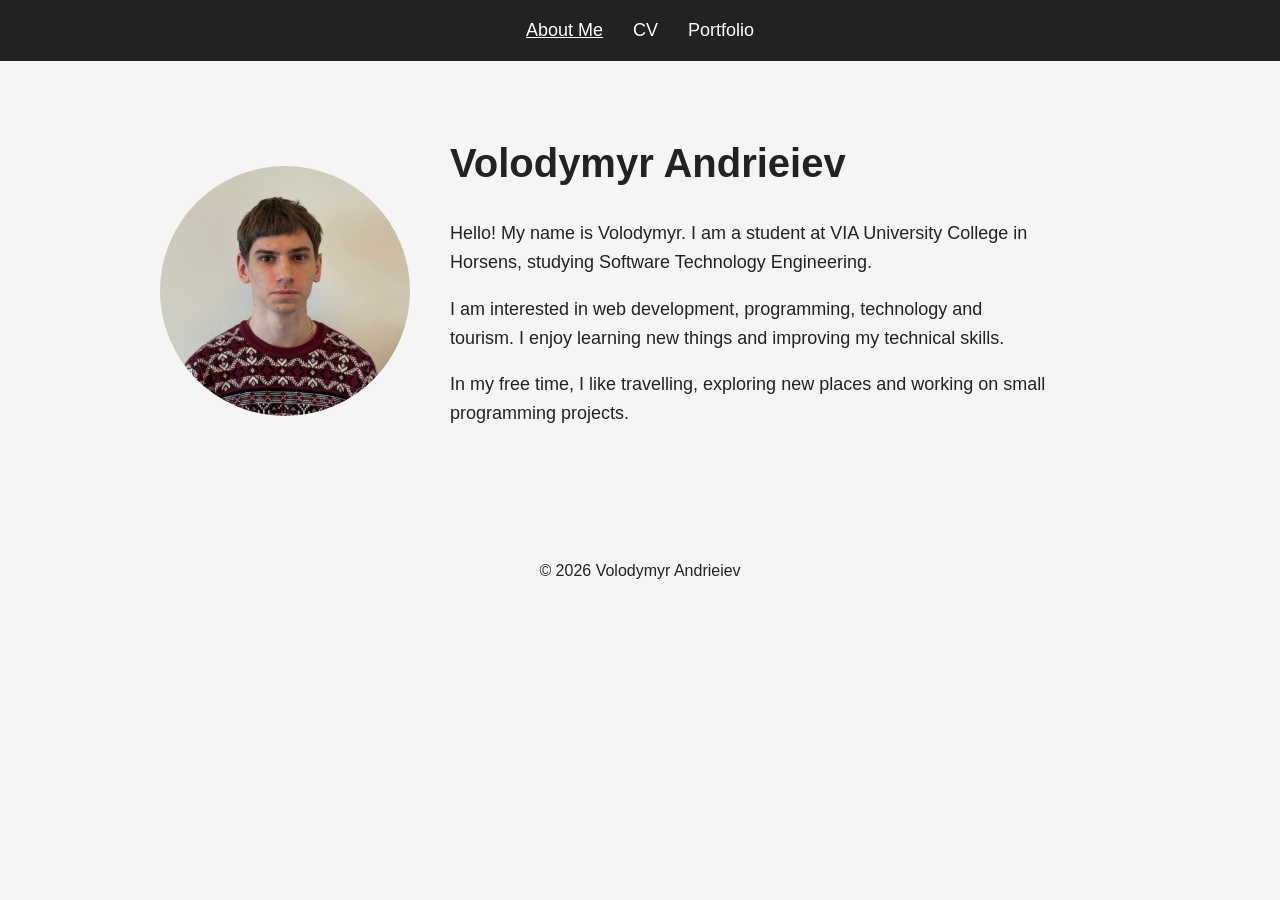
<file: index.html>
<!DOCTYPE html>

<html lang="en">

<head>
    <meta charset="UTF-8">
    <meta name="viewport" content="width=device-width, initial-scale=1.0">


<title>Volodymyr Andrieiev</title>

<meta http-equiv="refresh" content="0; url=about-me.html">


</head>

<body>


<p>
    <a href="about-me.html">Go to my website</a>
</p>


</body>

</html>
</file>
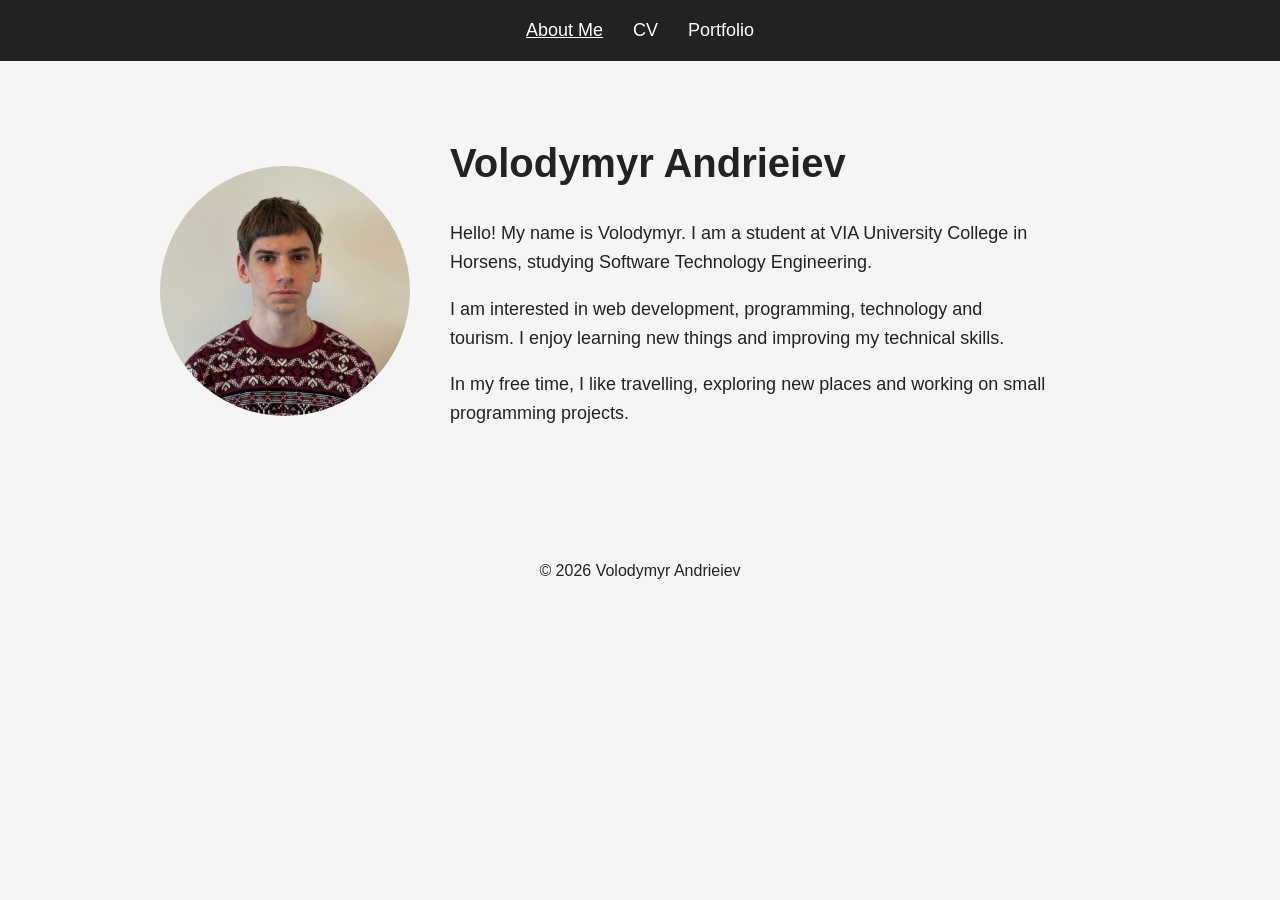
<file: about-me.html>
﻿<!DOCTYPE html>

<html lang="en">

<head>
    <meta charset="UTF-8">
    <meta name="viewport" content="width=device-width, initial-scale=1.0">

   
    <title>About Me</title>

    <link rel="stylesheet" href="styles.css">
  

</head>

<body>

    <!-- navigation menu -->
    <header>
        <nav>
            <a href="about-me.html" class="active">About Me</a>
            <a href="cv.html">CV</a>
            <a href="portfolio.html">Portfolio</a>
        </nav>
    </header>

    <main>

        <!-- information about me -->
        <section class="about-me">

            <div class="profile-image">
                <img src="images/me.jpeg" alt="Volodymyr Andrieiev">
            </div>

            <div class="about-text">

                <h1>Volodymyr Andrieiev</h1>

                <p>
                    Hello! My name is Volodymyr. I am a student at
                    VIA University College in Horsens, studying
                    Software Technology Engineering.
                </p>

                <p>
                    I am interested in web development, programming,
                    technology and tourism. I enjoy learning new things
                    and improving my technical skills.
                </p>

                <p>
                    In my free time, I like travelling, exploring new
                    places and working on small programming projects.
                </p>

            </div>

        </section>

    </main>

    <footer>
        <p>&copy; 2026 Volodymyr Andrieiev</p>
    </footer>
   

</body>

</html>
</file>
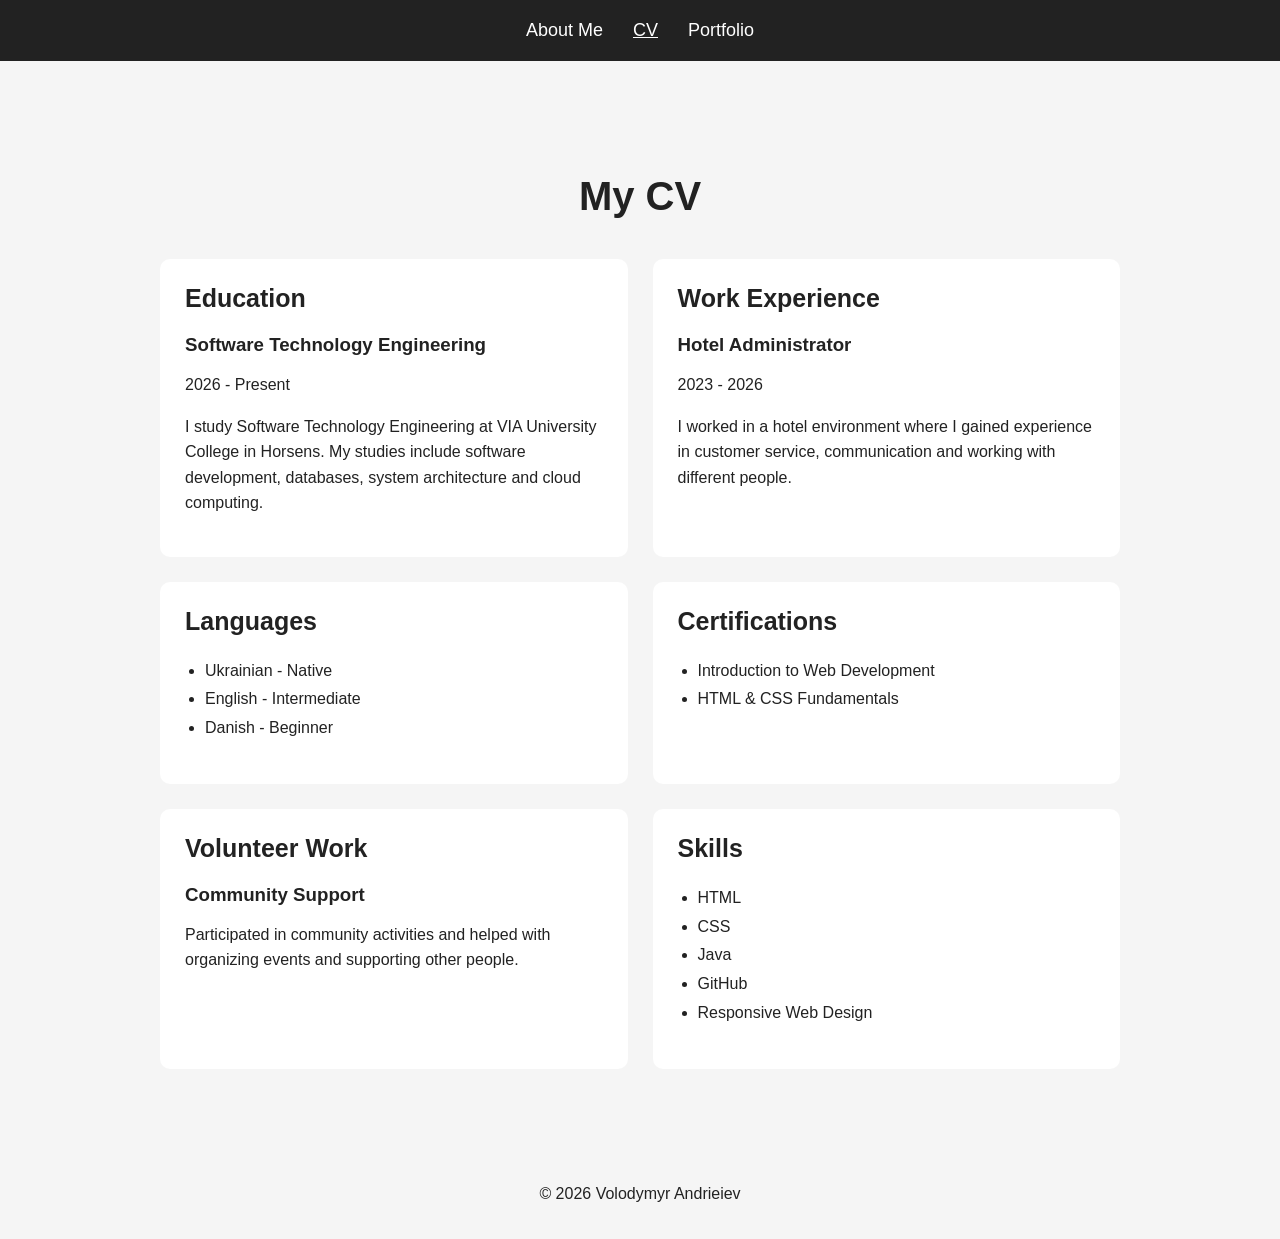
<file: cv.html>
﻿<!DOCTYPE html>

<html lang="en">

<head>
    <meta charset="UTF-8">
    <meta name="viewport" content="width=device-width, initial-scale=1.0">

  
    <title>CV - Volodymyr Andrieiev</title>

    <link rel="stylesheet" href="styles.css">
 

</head>

<body>

   
    <!-- navigation menu -->
    <header>
        <nav>
            <a href="about-me.html">About Me</a>
            <a href="cv.html" class="active">CV</a>
            <a href="portfolio.html">Portfolio</a>
        </nav>
    </header>

    <main>

        <!-- my CV -->
        <section class="cv">

            <h1>My CV</h1>

            <div class="cv-grid">

                <!-- education -->
                <article class="cv-section">
                    <h2>Education</h2>

                    <h3>Software Technology Engineering</h3>
                    <p>2026 - Present</p>

                    <p>
                        I study Software Technology Engineering at
                        VIA University College in Horsens. My studies
                        include software development, databases, system
                        architecture and cloud computing.
                    </p>
                </article>

                <!-- work experience -->
                <article class="cv-section">
                    <h2>Work Experience</h2>

                    <h3>Hotel Administrator</h3>
                    <p>2023 - 2026</p>

                    <p>
                        I worked in a hotel environment where I gained
                        experience in customer service, communication
                        and working with different people.
                    </p>
                </article>

                <!-- languages -->
                <article class="cv-section">
                    <h2>Languages</h2>

                    <ul>
                        <li>Ukrainian - Native</li>
                        <li>English - Intermediate</li>
                        <li>Danish - Beginner</li>
                    </ul>
                </article>

                <!-- certifications -->
                <article class="cv-section">
                    <h2>Certifications</h2>

                    <ul>
                        <li>Introduction to Web Development</li>
                        <li>HTML & CSS Fundamentals</li>
                    </ul>
                </article>

                <!-- volunteer work -->
                <article class="cv-section">
                    <h2>Volunteer Work</h2>

                    <h3>Community Support</h3>

                    <p>
                        Participated in community activities and helped
                        with organizing events and supporting other people.
                    </p>
                </article>

                <!-- skills -->
                <article class="cv-section">
                    <h2>Skills</h2>

                    <ul>
                        <li>HTML</li>
                        <li>CSS</li>
                        <li>Java</li>
                        <li>GitHub</li>
                        <li>Responsive Web Design</li>
                    </ul>
                </article>

            </div>

        </section>

    </main>

    <footer>
        <p>&copy; 2026 Volodymyr Andrieiev</p>
    </footer>
    

</body>

</html>
</file>
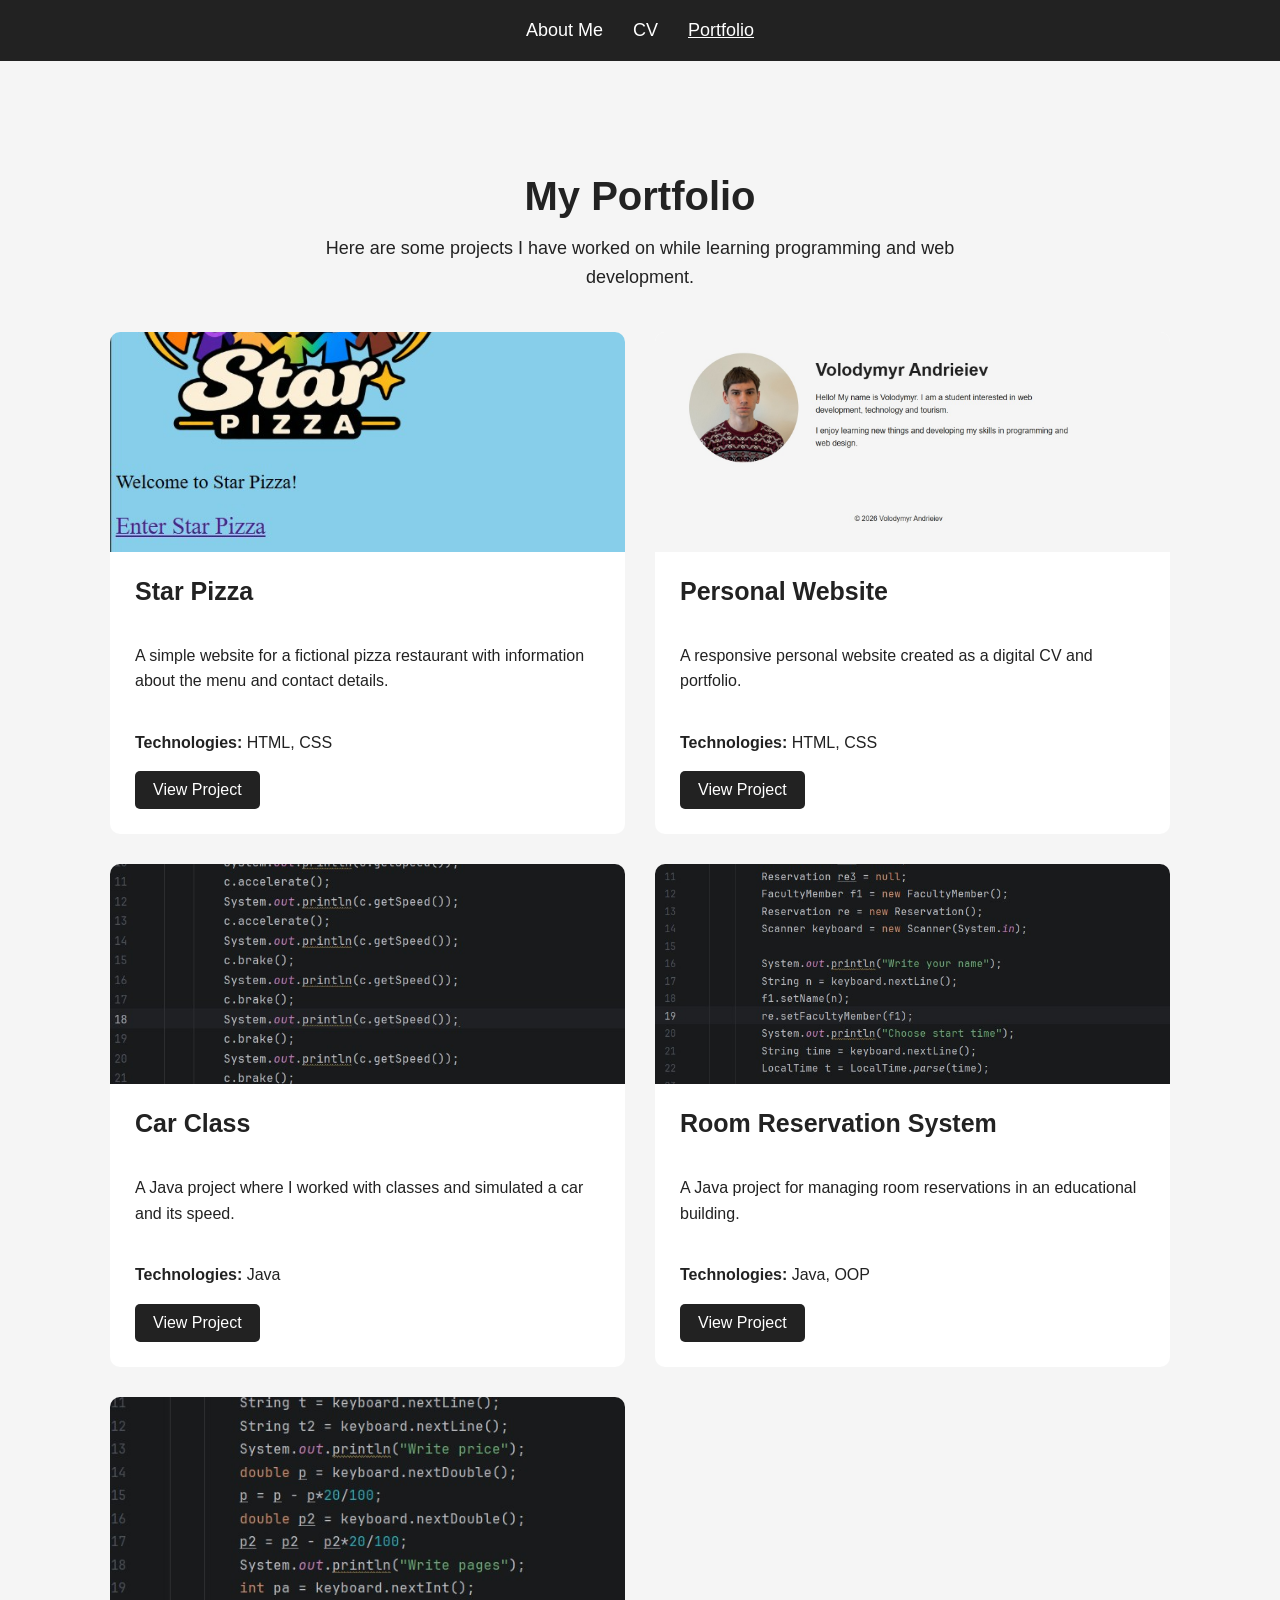
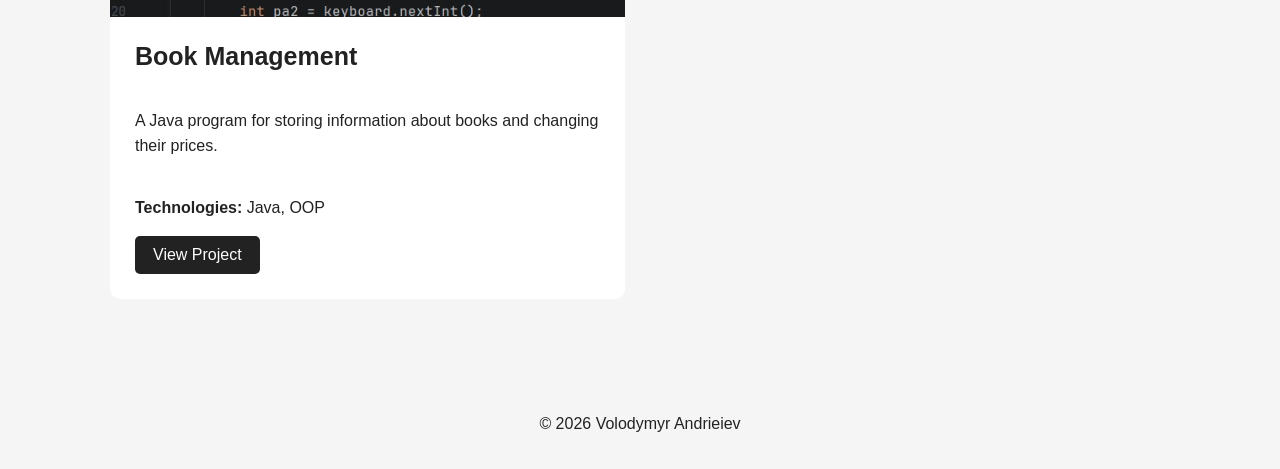
<file: portfolio.html>
﻿<!DOCTYPE html>
<html lang="en">

<head>
    <meta charset="UTF-8">
    <meta name="viewport" content="width=device-width, initial-scale=1.0">

    <title>Portfolio - Volodymyr Andrieiev</title>

    <link rel="stylesheet" href="styles.css">
</head>

<body>

    <!-- navigation menu -->
    <header>
        <nav>
            <a href="about-me.html">About Me</a>
            <a href="cv.html">CV</a>
            <a href="portfolio.html" class="active">Portfolio</a>
        </nav>
    </header>

    <main>

        <!-- my projects -->
        <section class="portfolio">

            <h1>My Portfolio</h1>

            <p class="portfolio-intro">
                Here are some projects I have worked on while
                learning programming and web development.
            </p>

            <div class="projects">

                <!-- project 1 -->
                <article class="project-card">

                    <img src="images/pizza.jpg" alt="Star Pizza website">

                    <div class="project-content">

                        <h2>Star Pizza</h2>

                        <p>
                            A simple website for a fictional pizza restaurant
                            with information about the menu and contact details.
                        </p>

                        <p class="technologies">
                            <strong>Technologies:</strong> HTML, CSS
                        </p>

                        <a href="#" class="project-link">
                            View Project
                        </a>

                    </div>

                </article>


                <!-- project 2 -->
                <article class="project-card">

                    <img src="images/site.jpg" alt="Personal website">

                    <div class="project-content">

                        <h2>Personal Website</h2>

                        <p>
                            A responsive personal website created as a digital
                            CV and portfolio.
                        </p>

                        <p class="technologies">
                            <strong>Technologies:</strong> HTML, CSS
                        </p>

                        <a href="#" class="project-link">
                            View Project
                        </a>

                    </div>

                </article>


                <!-- project 3 -->
                <article class="project-card">

                    <img src="images/java.jpg" alt="Java car project">

                    <div class="project-content">

                        <h2>Car Class</h2>

                        <p>
                            A Java project where I worked with classes
                            and simulated a car and its speed.
                        </p>

                        <p class="technologies">
                            <strong>Technologies:</strong> Java
                        </p>

                        <a href="#" class="project-link">
                            View Project
                        </a>

                    </div>

                </article>


                <!-- project 4 -->
                <article class="project-card">

                    <img src="images/reserv.jpg" alt="Room reservation system">

                    <div class="project-content">

                        <h2>Room Reservation System</h2>

                        <p>
                            A Java project for managing room reservations
                            in an educational building.
                        </p>

                        <p class="technologies">
                            <strong>Technologies:</strong> Java, OOP
                        </p>

                        <a href="#" class="project-link">
                            View Project
                        </a>

                    </div>

                </article>


                <!-- project 5 -->
                <article class="project-card">

                    <img src="images/book.jpg" alt="Book management project">

                    <div class="project-content">

                        <h2>Book Management</h2>

                        <p>
                            A Java program for storing information about books
                            and changing their prices.
                        </p>

                        <p class="technologies">
                            <strong>Technologies:</strong> Java, OOP
                        </p>

                        <a href="#" class="project-link">
                            View Project
                        </a>

                    </div>

                </article>

            </div>

        </section>

    </main>

    <footer>
        <p>&copy; 2026 Volodymyr Andrieiev</p>
    </footer>

</body>

</html>
</file>
<file: styles.css>
﻿* {
    box-sizing: border-box;
}

body {
    margin: 0;
    font-family: Arial, sans-serif;
    background-color: #f5f5f5;
    color: #222;
}

/* top menu */

header {
    background-color: #222;
    padding: 20px;
}

nav {
    display: flex;
    justify-content: center;
    align-items: center;
    gap: 30px;
}

    nav a {
        color: white;
        text-decoration: none;
        font-size: 18px;
    }

        nav a:hover {
            text-decoration: underline;
        }

        nav a.active {
            text-decoration: underline;
        }


/* about me page */

.about-me {
    display: flex;
    align-items: center;
    gap: 40px;
    max-width: 1000px;
    margin: 60px auto;
    padding: 20px;
}

.profile-image {
    flex-shrink: 0;
}

    .profile-image img {
        width: 250px;
        height: 250px;
        object-fit: cover;
        border-radius: 50%;
    }

.about-text {
    max-width: 600px;
}

    .about-text h1 {
        font-size: 40px;
        margin-top: 0;
    }

    .about-text p {
        font-size: 18px;
        line-height: 1.6;
    }


/* CV */

.cv {
    max-width: 1000px;
    margin: 60px auto;
    padding: 20px;
}

    .cv h1 {
        text-align: center;
        font-size: 40px;
        margin-bottom: 40px;
    }

/* I use grid here to put the CV sections next to each other */

.cv-grid {
    display: grid;
    grid-template-columns: 1fr 1fr;
    gap: 25px;
}

.cv-section {
    background-color: white;
    padding: 25px;
    border-radius: 10px;
}

    .cv-section h2 {
        margin-top: 0;
        font-size: 25px;
    }

    .cv-section h3 {
        margin-bottom: 5px;
    }

    .cv-section p {
        line-height: 1.6;
    }

    .cv-section ul {
        line-height: 1.8;
        padding-left: 20px;
    }


/* portfolio */

.portfolio {
    max-width: 1100px;
    margin: 60px auto;
    padding: 20px;
}

    .portfolio h1 {
        text-align: center;
        font-size: 40px;
        margin-bottom: 15px;
    }

.portfolio-intro {
    text-align: center;
    font-size: 18px;
    line-height: 1.6;
    margin: 0 auto 40px;
    max-width: 700px;
}

/* grid makes the project cards look like a gallery */

.projects {
    display: grid;
    grid-template-columns: repeat(2, 1fr);
    gap: 30px;
}

.project-card {
    display: flex;
    flex-direction: column;
    background-color: white;
    border-radius: 10px;
    overflow: hidden;
}

    .project-card img {
        width: 100%;
        height: 220px;
        object-fit: cover;
    }

.project-content {
    display: flex;
    flex-direction: column;
    flex-grow: 1;
    padding: 25px;
}

    .project-content h2 {
        margin-top: 0;
        font-size: 25px;
    }

    .project-content p {
        line-height: 1.6;
    }

.technologies {
    margin-top: 20px;
}

.project-link {
    display: inline-block;
    align-self: flex-start;
    margin-top: auto;
    padding: 10px 18px;
    background-color: #222;
    color: white;
    text-decoration: none;
    border-radius: 5px;
}

    .project-link:hover {
        background-color: #444;
    }


/* footer */

footer {
    text-align: center;
    padding: 20px;
}


/* looks a bit smaller on tablets */

@media (max-width: 768px) {

    .about-me {
        gap: 25px;
        margin: 40px auto;
    }

    .profile-image img {
        width: 200px;
        height: 200px;
    }

    .about-text h1 {
        font-size: 34px;
    }

    .about-text p {
        font-size: 17px;
    }

    .cv,
    .portfolio {
        margin: 40px auto;
    }

    .projects {
        gap: 20px;
    }

    .project-card img {
        height: 190px;
    }
}


/* phone version */

@media (max-width: 600px) {

    header {
        padding: 15px;
    }

    nav {
        flex-direction: column;
        gap: 15px;
    }

        nav a {
            font-size: 17px;
        }


    /* about me */

    .about-me {
        flex-direction: column;
        text-align: center;
        margin: 30px auto;
        padding: 15px;
    }

    .profile-image img {
        width: 180px;
        height: 180px;
    }

    .about-text {
        max-width: 100%;
    }

        .about-text h1 {
            font-size: 30px;
        }

        .about-text p {
            font-size: 16px;
        }


    /* CV becomes one column on a phone */

    .cv {
        margin: 30px auto;
        padding: 15px;
    }

        .cv h1 {
            font-size: 30px;
            margin-bottom: 25px;
        }

    .cv-grid {
        grid-template-columns: 1fr;
        gap: 15px;
    }

    .cv-section {
        padding: 20px;
    }


    /* one project per row on small screens */

    .portfolio {
        margin: 30px auto;
        padding: 15px;
    }

        .portfolio h1 {
            font-size: 30px;
        }

    .portfolio-intro {
        font-size: 16px;
        margin-bottom: 25px;
    }

    .projects {
        grid-template-columns: 1fr;
        gap: 20px;
    }

    .project-card img {
        height: 180px;
    }

    .project-content {
        padding: 20px;
    }

        .project-content h2 {
            font-size: 22px;
        }
}
</file>
